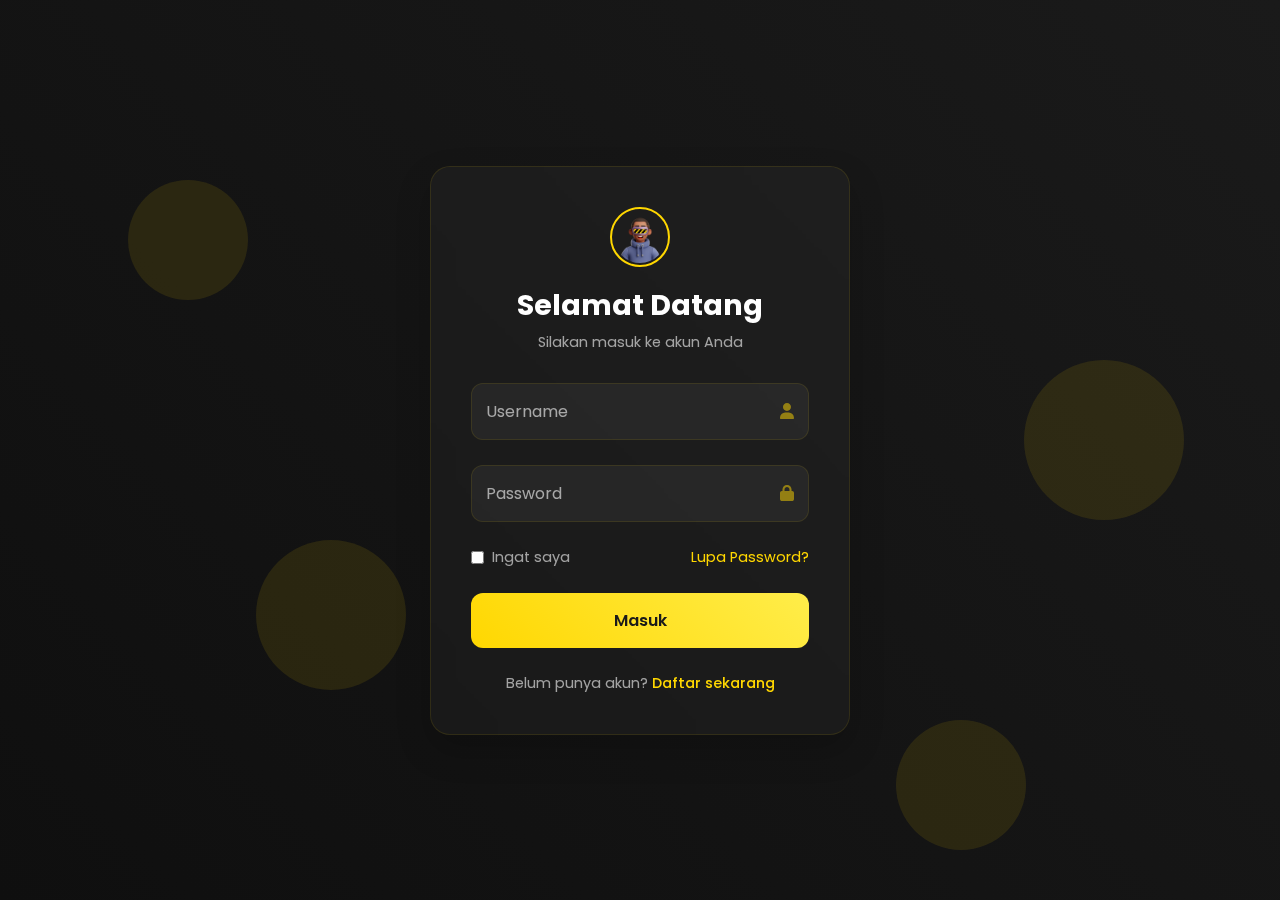
<file: index.html>
<!DOCTYPE html>
<html lang="id">
  <head>
    <meta charset="UTF-8" />
    <meta name="viewport" content="width=device-width, initial-scale=1.0" />
    <title>Login - Portfolio Adi Apriadin</title>
    <link
      rel="stylesheet"
      href="https://cdnjs.cloudflare.com/ajax/libs/font-awesome/6.0.0/css/all.min.css"
    />
    <link
      href="https://fonts.googleapis.com/css2?family=Poppins:wght@300;400;500;600&display=swap"
      rel="stylesheet"
    />
    <style>
      :root {
        --primary: #ffd700;
        --dark: #1a1a1a;
        --light: #ffffff;
      }

      * {
        margin: 0;
        padding: 0;
        box-sizing: border-box;
        font-family: "Poppins", sans-serif;
      }

      body {
        min-height: 100vh;
        background: linear-gradient(135deg, #0f0f0f, #1a1a1a);
        display: flex;
        align-items: center;
        justify-content: center;
        overflow: hidden;
      }

      /* Animated background */
      .background {
        position: fixed;
        width: 100vw;
        height: 100vh;
        top: 0;
        left: 0;
        background: linear-gradient(45deg, #0f0f0f, #1a1a1a);
        z-index: -1;
      }

      .background span {
        position: absolute;
        pointer-events: none;
        background: rgba(255, 215, 0, 0.1);
        border-radius: 50%;
        animation: float 6s infinite;
      }

      @keyframes float {
        0%,
        100% {
          transform: translateY(0) scale(1);
          opacity: 0.2;
        }
        50% {
          transform: translateY(-20px) scale(1.1);
          opacity: 0.3;
        }
      }

      .login-container {
        width: 420px;
        padding: 40px;
        background: rgba(255, 255, 255, 0.03);
        border-radius: 20px;
        border: 1px solid rgba(255, 215, 0, 0.1);
        backdrop-filter: blur(10px);
        box-shadow: 0 15px 35px rgba(0, 0, 0, 0.2);
      }

      .login-header {
        text-align: center;
        margin-bottom: 30px;
      }

      .login-header img {
        width: 60px;
        height: 60px;
        border-radius: 50%;
        padding: 2px;
        border: 2px solid var(--primary);
        margin-bottom: 10px;
      }

      .login-header h2 {
        color: var(--light);
        font-size: 1.8em;
        margin-bottom: 5px;
      }

      .login-header p {
        color: rgba(255, 255, 255, 0.6);
        font-size: 0.9em;
      }

      .input-group {
        position: relative;
        margin-bottom: 25px;
      }

      .input-group input {
        width: 100%;
        padding: 15px 15px;
        background: rgba(255, 255, 255, 0.05);
        border: 1px solid rgba(255, 215, 0, 0.1);
        border-radius: 12px;
        color: var(--light);
        font-size: 1em;
        transition: all 0.3s ease;
      }

      .input-group input:focus {
        border-color: var(--primary);
        outline: none;
        box-shadow: 0 0 15px rgba(255, 215, 0, 0.1);
      }

      .input-group label {
        position: absolute;
        left: 15px;
        top: 50%;
        transform: translateY(-50%);
        color: rgba(255, 255, 255, 0.6);
        pointer-events: none;
        transition: all 0.3s ease;
      }

      .input-group input:focus ~ label,
      .input-group input:valid ~ label {
        top: 0;
        left: 10px;
        font-size: 0.8em;
        padding: 0 5px;
        background: #1a1a1a;
        color: var(--primary);
      }

      .input-group i {
        position: absolute;
        right: 15px;
        top: 50%;
        transform: translateY(-50%);
        color: rgba(255, 215, 0, 0.5);
      }

      .remember-forgot {
        display: flex;
        justify-content: space-between;
        align-items: center;
        margin-bottom: 25px;
      }

      .remember-me {
        display: flex;
        align-items: center;
        gap: 8px;
        color: rgba(255, 255, 255, 0.6);
        font-size: 0.9em;
      }

      .forgot-password {
        color: var(--primary);
        text-decoration: none;
        font-size: 0.9em;
        transition: all 0.3s ease;
      }

      .forgot-password:hover {
        text-decoration: underline;
      }

      .login-button {
        width: 100%;
        padding: 15px;
        background: linear-gradient(45deg, #ffd700, #ffed4a);
        border: none;
        border-radius: 12px;
        color: #1a1a1a;
        font-size: 1em;
        font-weight: 600;
        cursor: pointer;
        transition: all 0.3s ease;
        position: relative;
        overflow: hidden;
      }

      .login-button:hover {
        transform: translateY(-2px);
        box-shadow: 0 5px 15px rgba(255, 215, 0, 0.3);
      }

      .login-button::before {
        content: "";
        position: absolute;
        top: 0;
        left: -100%;
        width: 100%;
        height: 100%;
        background: linear-gradient(
          120deg,
          transparent,
          rgba(255, 255, 255, 0.3),
          transparent
        );
        transition: 0.5s;
      }

      .login-button:hover::before {
        left: 100%;
      }

      .register-link {
        text-align: center;
        margin-top: 25px;
        color: rgba(255, 255, 255, 0.6);
        font-size: 0.9em;
      }

      .register-link a {
        color: var(--primary);
        text-decoration: none;
        font-weight: 500;
        transition: all 0.3s ease;
      }

      .register-link a:hover {
        text-decoration: underline;
      }

      @media (max-width: 480px) {
        .login-container {
          width: 90%;
          padding: 30px 20px;
        }
      }
    </style>
  </head>
  <body>
    <div class="background">
      <!-- Animated circles -->
      <span style="top: 20%; left: 10%; width: 120px; height: 120px"></span>
      <span style="top: 60%; left: 20%; width: 150px; height: 150px"></span>
      <span style="top: 40%; left: 80%; width: 160px; height: 160px"></span>
      <span style="top: 80%; left: 70%; width: 130px; height: 130px"></span>
    </div>

    <div class="login-container">
      <div class="login-header">
        <img
          src="avatar_person_boy_male_people_guy_character_user_profile_young_man_jacket_sweater_hoodie_fashion_shirt_technology_bald_hair_with_vr_icon_262231.png"
          alt="Logo"
        />
        <h2>Selamat Datang</h2>
        <p>Silakan masuk ke akun Anda</p>
      </div>

      <form id="loginForm">
        <div class="input-group">
          <input type="text" id="username" required />
          <label>Username</label>
          <i class="fas fa-user"></i>
        </div>

        <div class="input-group">
          <input type="password" id="password" required />
          <label>Password</label>
          <i class="fas fa-lock"></i>
        </div>

        <div class="remember-forgot">
          <label class="remember-me">
            <input type="checkbox" />
            <span>Ingat saya</span>
          </label>
          <a href="#" class="forgot-password">Lupa Password?</a>
        </div>

        <button type="submit" class="login-button">Masuk</button>

        <div class="register-link">
          Belum punya akun? <a href="#">Daftar sekarang</a>
        </div>
      </form>
    </div>

    <script src="script.js"></script>
  </body>
</html>
</file>
